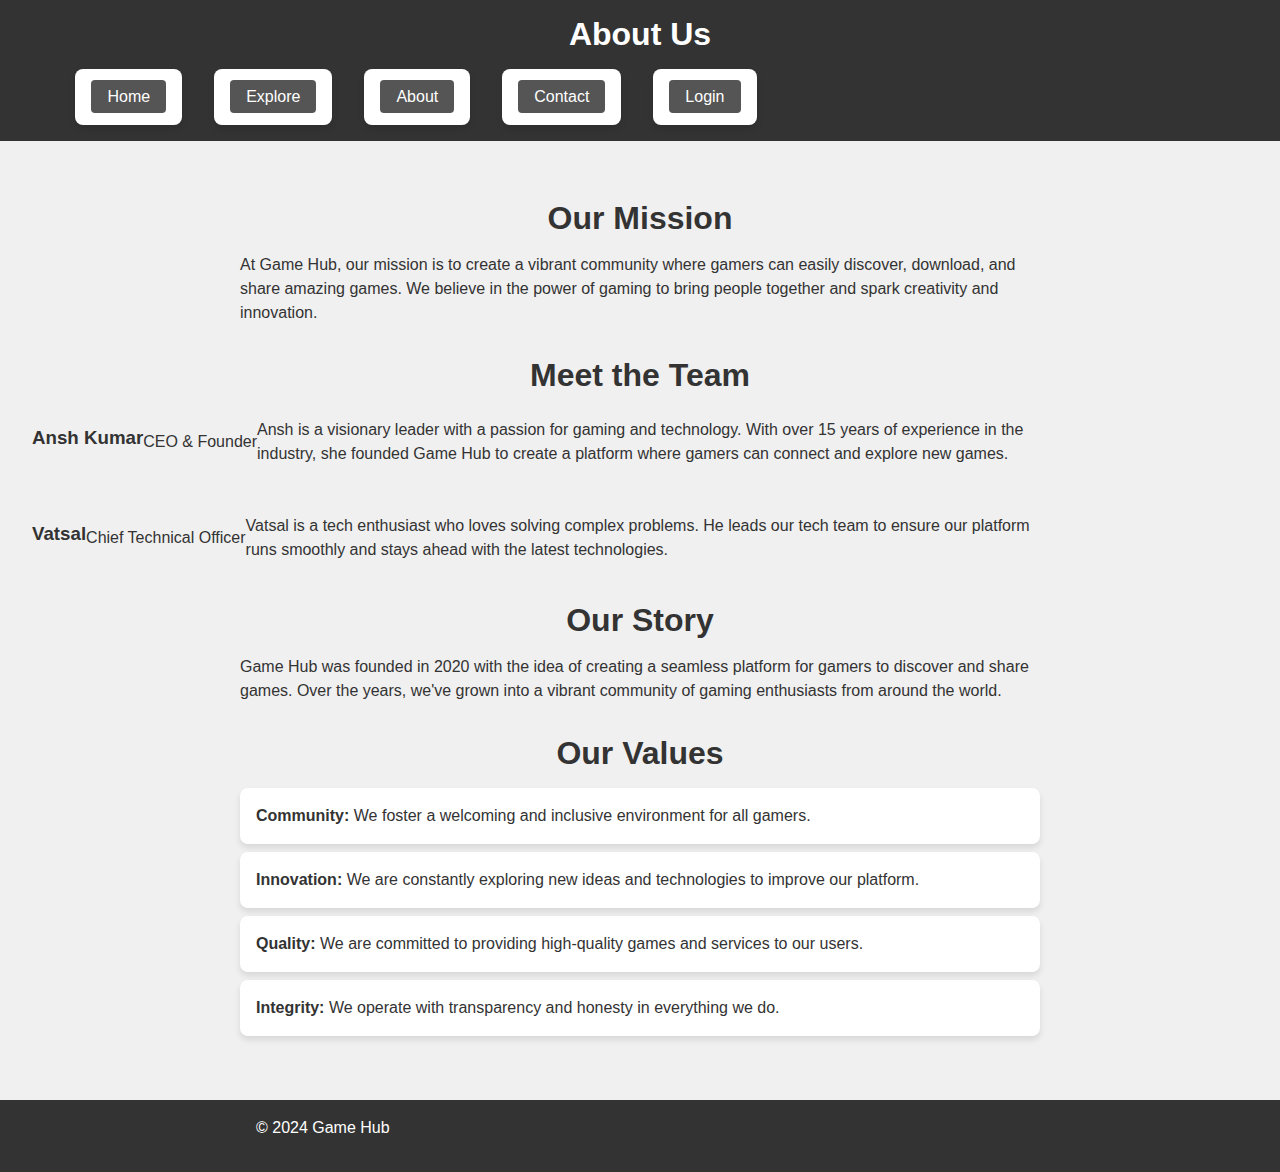
<file: about.html>
<!DOCTYPE html>
<html lang="en">
<head>
    <meta charset="UTF-8">
    <meta name="viewport" content="width=device-width, initial-scale=1.0">
    <title>About Us - Game Hub</title>
    <link rel="stylesheet" href="style.css">
    <link rel="icon" type="image/x-icon" href="favicon.png">
</head>
<body>
    <header>
        <h1>About Us</h1>
        <nav>
            <ul>
                <li><a href="index.html">Home</a></li>
                <li><a href="explore.html">Explore</a></li>
                <li><a href="about.html">About</a></li>
                <li><a href="contact.html">Contact</a></li>
                <li id="uploadOption" style="display: none;"><a href="upload.html">Upload</a></li>
                <li><a href="login.html">Login</a></li>
            </ul>
        </nav>
    </header>
    <main>
        <section id="aboutUs">
            <h2>Our Mission</h2>
            <p>
                At Game Hub, our mission is to create a vibrant community where gamers can easily discover, download, and share amazing games. 
                We believe in the power of gaming to bring people together and spark creativity and innovation.
            </p>
        </section>
        <section id="ourTeam">
            <h2>Meet the Team</h2>
            <div class="team-member">
               
                <h3>Ansh Kumar</h3>
                <p>CEO & Founder</p>
                <p>Ansh is a visionary leader with a passion for gaming and technology. With over 15 years of experience in the industry, she founded Game Hub to create a platform where gamers can connect and explore new games.</p>
            </div>
            <div class="team-member">
                
                <h3>Vatsal</h3>
                <p>Chief Technical Officer</p>
                <p>Vatsal is a tech enthusiast who loves solving complex problems. He leads our tech team to ensure our platform runs smoothly and stays ahead with the latest technologies.</p>
            </div>
            <!-- Add more team members as needed -->
        </section>
        <section id="ourStory">
            <h2>Our Story</h2>
            <p>
                Game Hub was founded in 2020 with the idea of creating a seamless platform for gamers to discover and share games. 
                Over the years, we've grown into a vibrant community of gaming enthusiasts from around the world.
            </p>
        </section>
        <section id="ourValues">
            <h2>Our Values</h2>
            <ul>
                <li><strong>Community:</strong> We foster a welcoming and inclusive environment for all gamers.</li>
                <li><strong>Innovation:</strong> We are constantly exploring new ideas and technologies to improve our platform.</li>
                <li><strong>Quality:</strong> We are committed to providing high-quality games and services to our users.</li>
                <li><strong>Integrity:</strong> We operate with transparency and honesty in everything we do.</li>
            </ul>
        </section>
    </main>
    <footer>
        <p>&copy; 2024 Game Hub</p>
    </footer>

    <style>
    	/* CSS for About Us Page */
main {
    padding: 2rem;
    background-color: #f0f0f0;
    color: #333;
}

section {
    margin-bottom: 2rem;
}

h2 {
    font-size: 2rem;
    color: #333;
    text-align: center;
    margin-bottom: 1rem;
}

p, ul {
    font-size: 1rem;
    line-height: 1.5;
    margin: 0 auto 1rem auto;
    max-width: 800px;
    text-align: left;
}

ul {
    list-style-type: none;
    padding: 0;
}

ul li {
    background-color: #fff;
    margin: 0.5rem 0;
    padding: 1rem;
    border-radius: 8px;
    box-shadow: 0 4px 6px rgba(0, 0, 0, 0.1);
}

.team-member {
    display: flex;
    align-items: center;
    margin-bottom: 2rem;
}

.team-member img {
    border-radius: 50%;
    margin-right: 1rem;
    width: 150px;
    height: 150px;
    object-fit: cover;
}

.team-member h3 {
    margin: 0 0 0.5rem 0;
}

.team-member p {
    margin: 0.5rem 0;
}

    </style>

    <script>
    	
    </script>
</body>
</html>
</file>
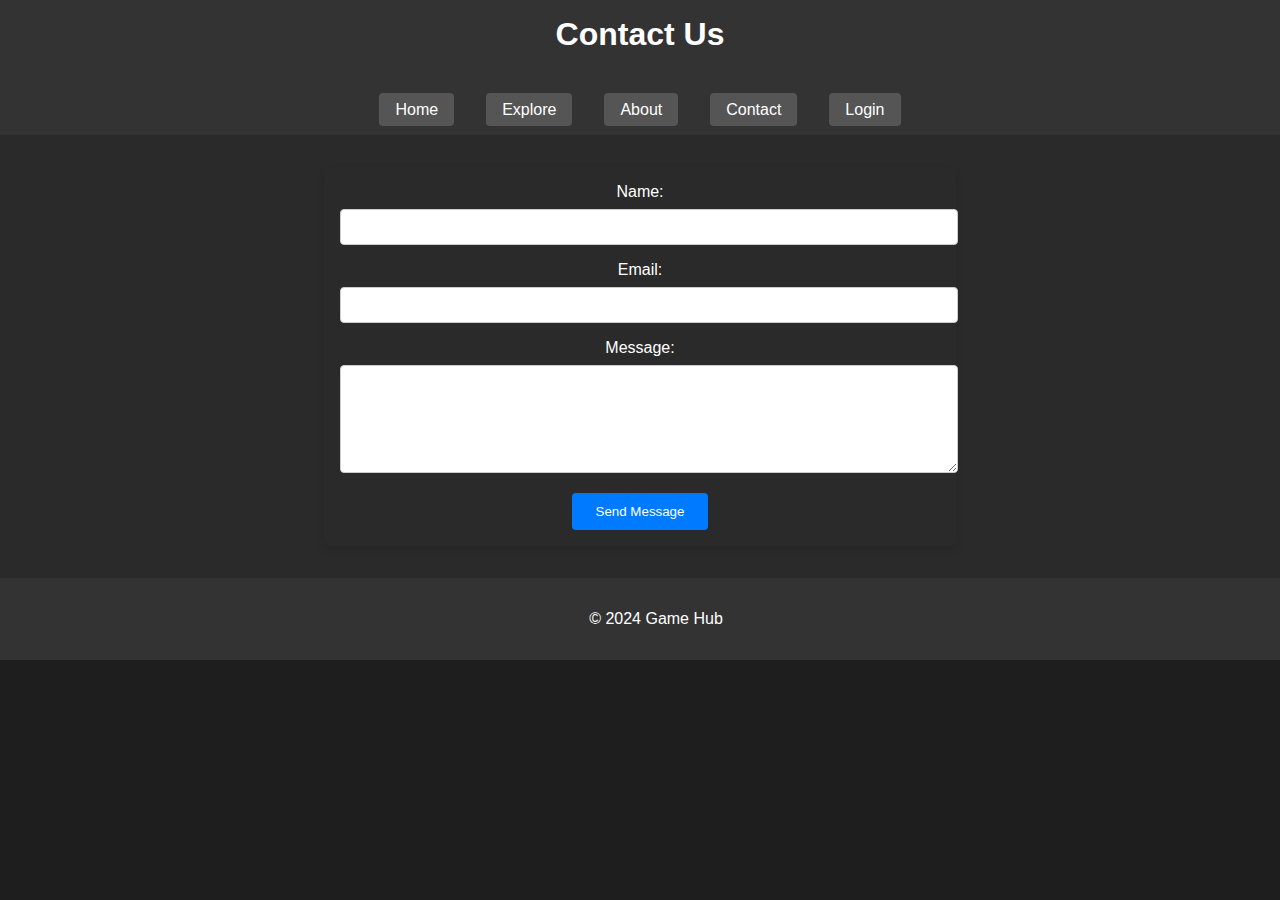
<file: contact.html>
<!DOCTYPE html>
<html lang="en">
<head>
    <meta charset="UTF-8">
    <meta name="viewport" content="width=device-width, initial-scale=1.0">
    <title>Contact Us - Game Hub</title>
    <link rel="stylesheet" href="style.css">
    <link rel="icon" type="image/x-icon" href="favicon.png">
</head>
<body>
    <header>
        <h1>Contact Us</h1>
    </header>
      <nav>
            <ul>
                <li><a href="index.html">Home</a></li>
                <li><a href="explore.html">Explore</a></li>
                <li><a href="#about">About</a></li>
                <li><a href="contact.html">Contact</a></li>
                <li id="uploadOption" style="display: none;"><a href="upload.html">Upload</a></li>
                <li><a href="login.html">Login</a></li>
            </ul>
        </nav>
    <main>
        <form id="contactForm" action="https://formspree.io/f/mqaabwgg" method="POST">
            <label for="name">Name:</label>
            <input type="text" id="name" name="name" required>
            
            <label for="email">Email:</label>
            <input type="email" id="email" name="email" required>
            
            <label for="message">Message:</label>
            <textarea id="message" name="message" rows="5" required></textarea>
            
            <button type="submit">Send Message</button>
        </form>
    </main>
    <footer>
        <p>&copy; 2024 Game Hub</p>
    </footer>

    <style> 
    /* CSS for Contact Us Form */
main form {
    max-width: 600px;
    margin: 0 auto;
    padding: 1rem;
    background-color: #2a2a2a;
    border-radius: 8px;
    box-shadow: 0 4px 8px rgba(0, 0, 0, 0.1);
}

main form label {
    display: block;
    margin-bottom: 0.5rem;
    color: #fff;
}

main form input,
main form textarea {
    width: 100%;
    padding: 0.5rem;
    margin-bottom: 1rem;
    border: 1px solid #ccc;
    border-radius: 4px;
    font-size: 1rem;
}
nav {
    background-color: #333;
    color: #fff;
    padding: 1rem;
    text-align: center;
    position: sticky;
    top: 0;
    z-index: 10;
}


main form button {
    background-color: #007BFF;
    color: #fff;
    border: none;
    padding: 0.7rem 1.5rem;
    border-radius: 4px;
    cursor: pointer;
    transition: background-color 0.3s, transform 0.3s;
}

main form button:hover {
    background-color: #0056b3;
    transform: scale(1.05);
}

nav ul {
    list-style-type: none;
    padding: 0;
    display: flex;
    justify-content: center;
    margin: 1rem 0 0 0;
}

nav ul li {
    margin: 0 1rem;
}

nav ul li a {
    color: #fff;
    text-decoration: none;
    padding: 0.5rem 1rem;
    border-radius: 4px;
    background-color: #555;
    transition: background-color 0.3s, transform 0.3s;
}

nav ul li a:hover {
    background-color: #777;
    transform: scale(1.05);
}
</style>
</body>
</html>
</file>
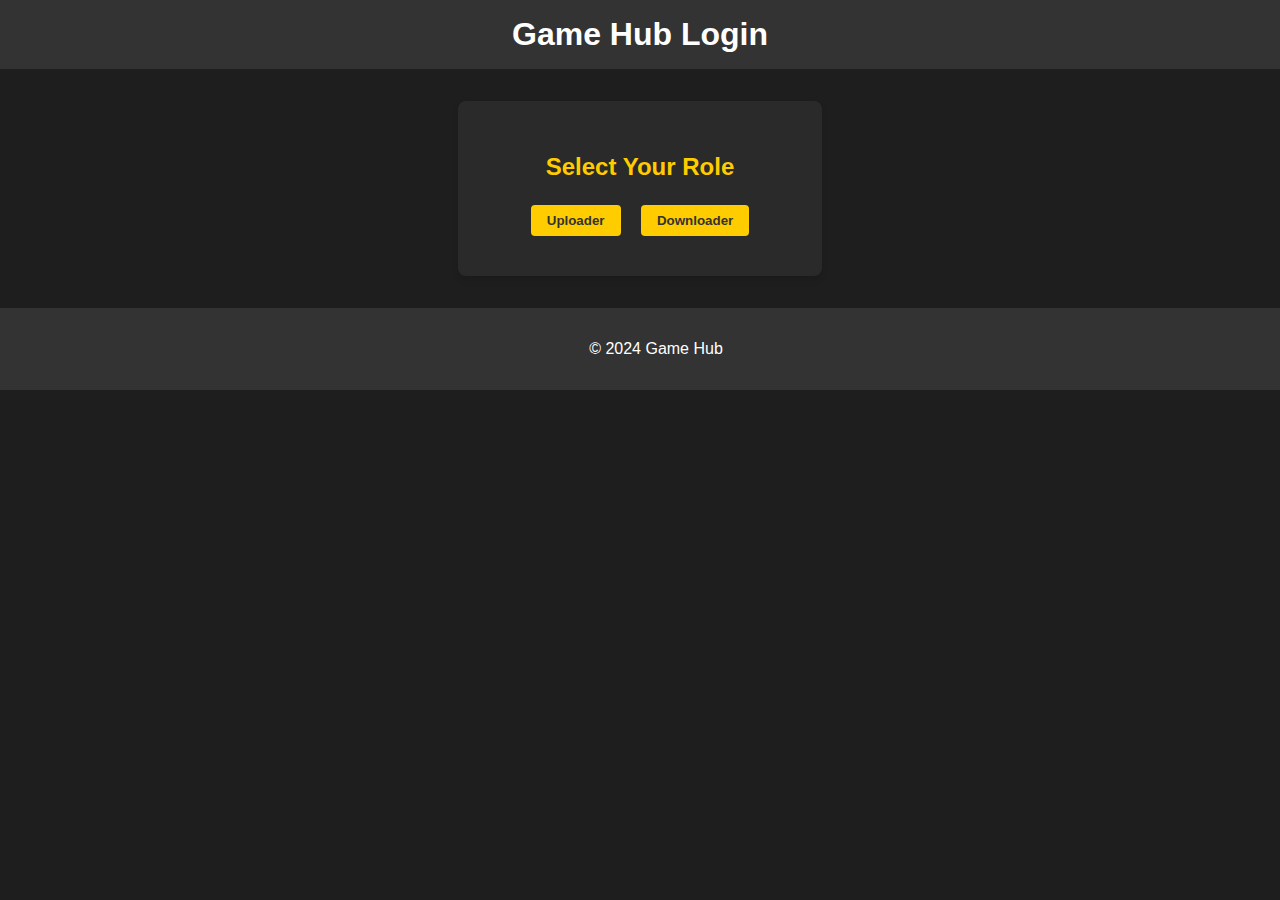
<file: login.html>
<!DOCTYPE html>
<html lang="en">
<head>
    <meta charset="UTF-8">
    <meta name="viewport" content="width=device-width, initial-scale=1.0">
    <title>Login - Game Hub</title>
    <link rel="stylesheet" href="login.css">
    <link rel="icon" type="image/x-icon" href="favicon.png">
</head>
<body>
    <header>
        <h1>Game Hub Login</h1>
    </header>
    <main>
        <section id="roleSelection">
            <h2>Select Your Role</h2>
            <button onclick="chooseRole('uploader')">Uploader</button>
            <button onclick="chooseRole('downloader')">Downloader</button>
        </section>
    </main>
    <footer>
        <p>&copy; 2024 Game Hub</p>
    </footer>
    <script src="login.js"></script>
</body>
</html>
</file>
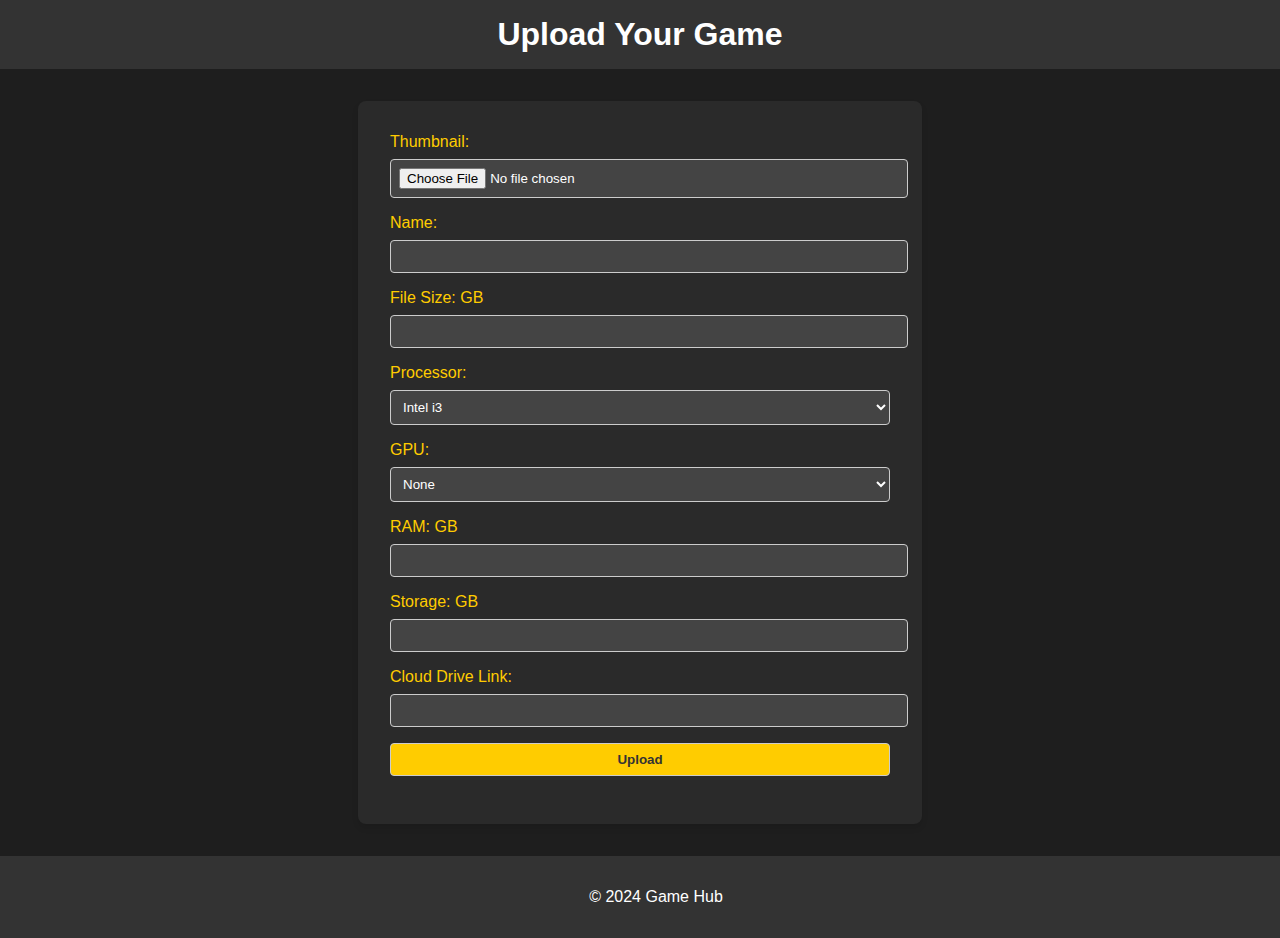
<file: upload.html>
<!DOCTYPE html>
<html lang="en">
<head>
    <meta charset="UTF-8">
    <meta name="viewport" content="width=device-width, initial-scale=1.0">
    <title>Upload Game - Game Hub</title>
    <link rel="stylesheet" href="upload.css">
    <link rel="icon" type="image/x-icon" href="favicon.png">
</head>
<body>
    <header>
        <h1>Upload Your Game</h1>
    </header>
    <main>
        <form id="uploadForm">
            <label for="thumbnail">Thumbnail:</label>
            <input type="file" id="thumbnail" name="thumbnail" accept="image/*" required>
            
            <label for="name">Name:</label>
            <input type="text" id="name" name="name" required>
            
            <label for="size">File Size: GB</label>
            <input type="number" id="size" name="size" required>
            
            <label for="processor">Processor:</label>
            <select id="processor" name="processor" required>
                <option value="Intel i3">Intel i3</option>
                <option value="Intel i5">Intel i5</option>
                <option value="Intel i7">Intel i7</option>
                <option value="Intel i9">Intel i9</option>
                <option value="AMD Ryzen 3">AMD Ryzen 3</option>
                <option value="AMD Ryzen 5">AMD Ryzen 5</option>
                <option value="AMD Ryzen 7">AMD Ryzen 7</option>
                <option value="AMD Ryzen 9">AMD Ryzen 9</option>
                <option value="Other">Low-End Processor</option>
            </select>
            
            <label for="gpu">GPU:</label>
            <select id="gpu" name="gpu" required>
                <option value="None">None</option>
                <option value="NVIDIA GTX 1050">NVIDIA GTX 1050</option>
                <option value="NVIDIA GTX 1660">NVIDIA GTX 1660</option>
                <option value="NVIDIA RTX 2060">NVIDIA RTX 2060</option>
                <option value="NVIDIA RTX 3060">NVIDIA RTX 3060</option>
                <option value="NVIDIA RTX 3080">NVIDIA RTX 3080</option>
                <option value="AMD Radeon RX 570">AMD Radeon RX 570</option>
                <option value="AMD Radeon RX 580">AMD Radeon RX 580</option>
                <option value="AMD Radeon RX 590">AMD Radeon RX 590</option>
                <option value="Other">Not Requried</option>
            </select>
            
            <label for="ram">RAM: GB</label>
            <input type="number" id="ram" name="ram" required>
            
            <label for="storage">Storage: GB</label>
            <input type="number" id="storage" name="storage" required>
            
            <label for="link">Cloud Drive Link:</label>
            <input type="url" id="link" name="link" required>

            
            <button type="submit">Upload</button>
        </form>
    </main>
    <footer>
        <p>&copy; 2024 Game Hub</p>
    </footer>
    <script src="upload.js"></script>
</body>
</html>
</file>
<file: style.css>
/* style.css */

/* General Styles */
body {
    font-family: 'Roboto', Arial, sans-serif;
    margin: 0;
    padding: 0;
    background-color: #1e1e1e;
    color: #f0f0f0;
}

header {
    background-color: #333;
    color: #fff;
    padding: 1rem;
    text-align: center;
    position: sticky;
    top: 0;
    z-index: 1000;
}

header h1 {
    font-size: 2rem;
    margin: 0;
}

nav ul {
    list-style-type: none;
    padding: 0;
    display: flex;
    justify-content: center;
    margin: 1rem 0 0 0;
}

nav ul li {
    margin: 0 1rem;
}

nav ul li a {
    color: #fff;
    text-decoration: none;
    padding: 0.5rem 1rem;
    border-radius: 4px;
    background-color: #555;
    transition: background-color 0.3s, transform 0.3s;
}

nav ul li a:hover {
    background-color: #777;
    transform: scale(1.05);
}

/* Main Section */
main {
    padding: 2rem;
    text-align: center;
    background-color: #2a2a2a;
}

#welcome {
    margin-bottom: 2rem;
}

#welcome h2 {
    font-size: 2.5rem;
    color: #ffcc00;
}

#welcome p {
    font-size: 1.2rem;
    color: #ddd;
}

#gameGallery {
    margin-top: 2rem;
}

#gameGallery h2 {
    font-size: 2rem;
    color: #ffcc00;
    margin-bottom: 1rem;
}

#games {
    display: flex;
    flex-wrap: wrap;
    justify-content: center;
    gap: 1.5rem;
}

.game-card {
    background-color: #333;
    border: 1px solid #444;
    border-radius: 8px;
    margin: 1rem;
    padding: 1rem;
    width: 220px;
    text-align: left;
    box-shadow: 0 4px 6px rgba(0, 0, 0, 0.1);
    transition: transform 0.3s;
}

.game-card:hover {
    transform: scale(1.05);
}

.game-card img {
    width: 100%;
    height: auto;
    border-radius: 4px;
}

.game-card h3 {
    font-size: 1.2rem;
    color: #ffcc00;
    margin-top: 0.5rem;
}

.game-card p {
    color: #ddd;
}

.game-card a {
    color: #1e90ff;
    text-decoration: none;
    display: inline-block;
    margin-top: 0.5rem;
    padding: 0.3rem 0.6rem;
    border: 1px solid #1e90ff;
    border-radius: 4px;
    transition: background-color 0.3s, color 0.3s;
}

.game-card a:hover {
    background-color: #1e90ff;
    color: #fff;
}

/* Footer */
footer {
    background-color: #333;
    color: #fff;
    text-align: center;
    padding: 1rem;
    position: relative;
    width: 100%;
}



/* CSS for Like Button */
.game-card button {
    background-color: #ffcc00;
    color: #333;
    border: none;
    padding: 0.5rem;
    border-radius: 4px;
    cursor: pointer;
    margin-top: 0.5rem;
    transition: background-color 0.3s, transform 0.3s;
}

.game-card button:hover {
    background-color: #ffdb4d;
    transform: scale(1.05);
}



/* CSS for Like Button */
.game-card button {
    background-color: #ffcc00;
    color: #333;
    border: none;
    padding: 0.5rem;
    border-radius: 4px;
    cursor: pointer;
    margin-top: 0.5rem;
    transition: background-color 0.3s, transform 0.3s;
}

.game-card button:hover {
    background-color: #ffdb4d;
    transform: scale(1.05);
}

.game-card button:disabled {
    cursor: not-allowed;
}



/* CSS for Like Button */
.game-card button {
    background-color: #ffcc00;
    color: #333;
    border: none;
    padding: 0.5rem;
    border-radius: 4px;
    cursor: pointer;
    margin-top: 0.5rem;
    transition: background-color 0.3s, transform 0.3s;
}

.game-card button:hover {
    background-color: #ffdb4d;
    transform: scale(1.05);
}

.game-card button:disabled {
    background-color: #ccc;
    cursor: not-allowed;
}

/* CSS for Download Link */
.game-card a {
    color: #1e90ff;
    text-decoration: none;
    display: inline-block;
    margin-top: 0.5rem;
    padding: 0.3rem 0.6rem;
    border: 1px solid #1e90ff;
    border-radius: 4px;
    transition: background-color 0.3s, color 0.3s;
}

.game-card a:hover {
    background-color: #1e90ff;
    color: #fff;
}

/* Add a little space between elements */
.game-card a + button {
    margin-left: 0.5rem; /* Increase margin to add space between the download link and like button */
}


/* CSS for Search Bar */
header input[type="text"] {
    width: 50%;
    padding: 0.5rem;
    margin: 1rem auto;
    border-radius: 4px;
    border: 1px solid #ccc;
    font-size: 1rem;
    display: block;
    text-align: center;
}
</file>
<file: login.css>
/* style.css */

/* General Styles */
body {
    font-family: 'Roboto', Arial, sans-serif;
    margin: 0;
    padding: 0;
    background-color: #1e1e1e;
    color: #f0f0f0;
}

header {
    background-color: #333;
    color: #fff;
    padding: 1rem;
    text-align: center;
    position: sticky;
    top: 0;
    z-index: 1000;
}

header h1 {
    font-size: 2rem;
    margin: 0;
}

/* Sections */
main section {
    text-align: center;
    padding: 2rem;
    background-color: #2a2a2a;
    border-radius: 8px;
    margin: 2rem auto;
    width: 300px;
    box-shadow: 0 4px 6px rgba(0, 0, 0, 0.1);
}

main section h2 {
    color: #ffcc00;
    margin-bottom: 1rem;
}

button {
    padding: 0.5rem 1rem;
    background-color: #ffcc00;
    color: #333;
    border: none;
    border-radius: 4px;
    font-weight: bold;
    cursor: pointer;
    transition: background-color 0.3s, transform 0.3s;
    margin: 0.5rem;
}

button:hover {
    background-color: #ffdb4d;
    transform: scale(1.05);
}

button:active {
    background-color: #e6b800;
    transform: scale(1.02);
}

/* Form Elements */
form {
    display: flex;
    flex-direction: column;
    gap: 1rem;
}

form label {
    text-align: left;
}

form input {
    padding: 0.5rem;
    border-radius: 4px;
    border: 1px solid #ccc;
    background-color: #444;
    color: #fff;
}

/* Footer */
footer {
    background-color: #333;
    color: #fff;
    text-align: center;
    padding: 1rem;
    position: relative;
    width: 100%;
}
</file>
<file: upload.css>
/* style.css */

/* General Styles */
body {
    font-family: 'Roboto', Arial, sans-serif;
    margin: 0;
    padding: 0;
    background-color: #1e1e1e;
    color: #f0f0f0;
}

header {
    background-color: #333;
    color: #fff;
    padding: 1rem;
    text-align: center;
    position: sticky;
    top: 0;
    z-index: 1000;
}

header h1 {
    font-size: 2rem;
    margin: 0;
}

/* Upload Form Section */
main {
    padding: 2rem;
    text-align: center;
}

#uploadForm {
    background-color: #2a2a2a;
    padding: 2rem;
    border-radius: 8px;
    max-width: 500px;
    margin: 0 auto;
    box-shadow: 0 4px 6px rgba(0, 0, 0, 0.1);
}

#uploadForm label {
    display: block;
    text-align: left;
    margin-bottom: 0.5rem;
    color: #ffcc00;
}

#uploadForm input, #uploadForm select, #uploadForm button {
    width: 100%;
    padding: 0.5rem;
    border-radius: 4px;
    border: 1px solid #ccc;
    margin-bottom: 1rem;
    background-color: #444;
    color: #fff;
}

#uploadForm button {
    background-color: #ffcc00;
    color: #333;
    font-weight: bold;
    cursor: pointer;
    transition: background-color 0.3s, transform 0.3s;
}

#uploadForm button:hover {
    background-color: #ffdb4d;
    transform: scale(1.05);
}

#uploadForm button:active {
    background-color: #e6b800;
    transform: scale(1.02);
}

/* Footer */
footer {
    background-color: #333;
    color: #fff;
    text-align: center;
    padding: 1rem;
    position: relative;
    width: 100%;
}
</file>
